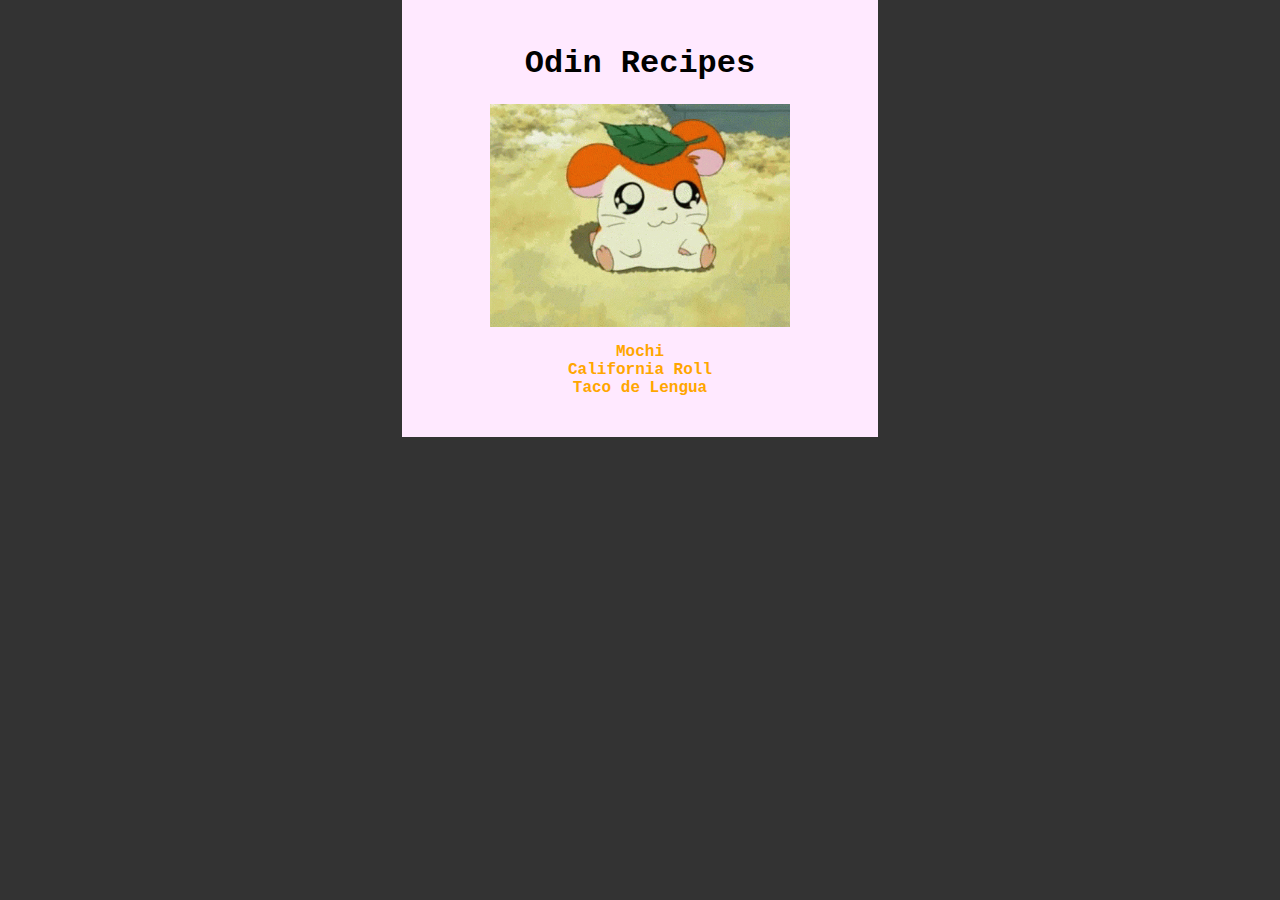
<file: index.html>
<!DOCTYPE html>
<html lang="en">
  <head>
    <meta charset="UTF-8">
    <title>Odin Recipes</title>
    <link rel="stylesheet" href="styles.css">
  </head>

  <body>
    <div class="homepage-body">
      <h1>Odin Recipes</h1>
      <img class="featured-image" src="images/hamtaro.gif" alt="hamtaro putting a leaf on his head">
      <div class="nav-container">
        <ul id="home-list">
          <li><a href="./recipes/mochi.html">Mochi</a></li>
          <li><a href="./recipes/california-roll.html">California Roll</a></li>
          <li><a href="./recipes/taco-de-lengua.html">Taco de Lengua</a></li>
        </ul>
      </div>
    </div>
  </body>
</html>
</file>
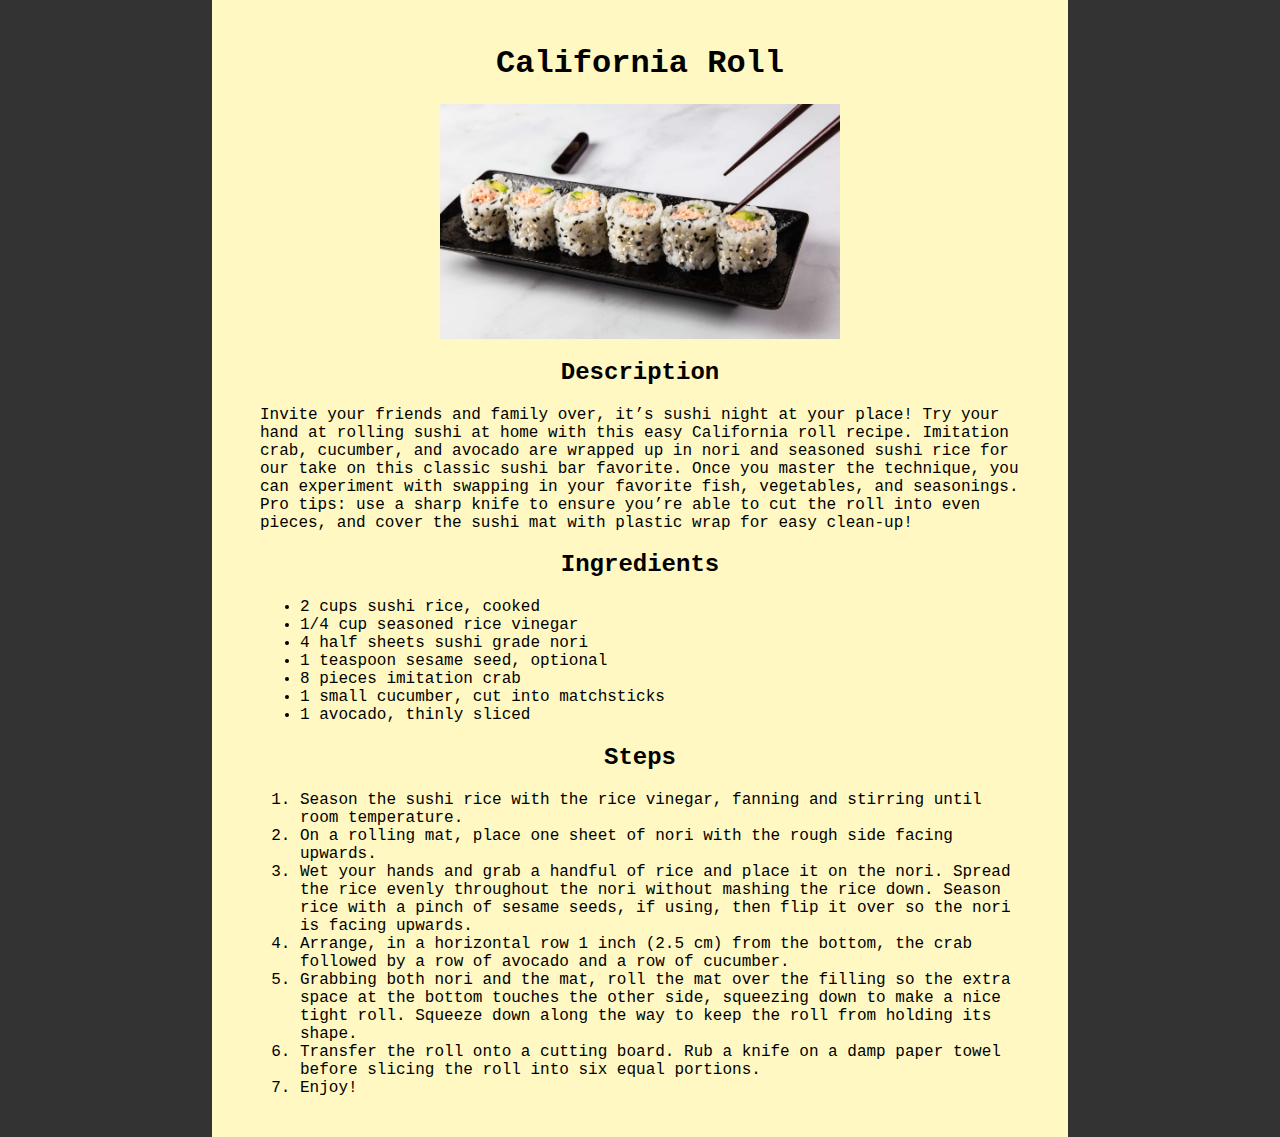
<file: recipes/california-roll.html>
<!DOCTYPE html>
<html lang="en">
  <head>
    <meta charset="UTF-8">
    <title>California Roll Recipe</title>
    <link rel="stylesheet" href="../styles.css">
  </head>

  <body>
    <div class="california-roll-body">
      <h1>California Roll</h1>
      <img class="california-roll" src="../images/california-roll.jpg" alt="plate of sushi">

      <h2>Description</h2>
      <p>Invite your friends and family over, it’s sushi night at your place! Try your hand at rolling sushi at home with this easy California roll recipe. Imitation crab, cucumber, and avocado are wrapped up in nori and seasoned sushi rice for our take on this classic sushi bar favorite. Once you master the technique, you can experiment with swapping in your favorite fish, vegetables, and seasonings. Pro tips: use a sharp knife to ensure you’re able to cut the roll into even pieces, and cover the sushi mat with plastic wrap for easy clean-up!</p>

      <h2>Ingredients</h2>
      <ul>
        <li>2 cups sushi rice, cooked</li>
        <li>1/4 cup seasoned rice vinegar</li>
        <li>4 half sheets sushi grade nori</li>
        <li>1 teaspoon sesame seed, optional</li>
        <li>8 pieces imitation crab</li>
        <li>1 small cucumber, cut into matchsticks</li>
        <li>1 avocado, thinly sliced</li>
      </ul>

      <h2>Steps</h2>
      <ol>
        <li>Season the sushi rice with the rice vinegar, fanning and stirring until room temperature.</li>
        <li>On a rolling mat, place one sheet of nori with the rough side facing upwards.</li>
        <li>Wet your hands and grab a handful of rice and place it on the nori. Spread the rice evenly throughout the nori without mashing the rice down. Season rice with a pinch of sesame seeds, if using, then flip it over so the nori is facing upwards.</li>
        <li>Arrange, in a horizontal row 1 inch (2.5 cm) from the bottom, the crab followed by a row of avocado and a row of cucumber.</li>
        <li>Grabbing both nori and the mat, roll the mat over the filling so the extra space at the bottom touches the other side, squeezing down to make a nice tight roll. Squeeze down along the way to keep the roll from holding its shape.</li>
        <li>Transfer the roll onto a cutting board. Rub a knife on a damp paper towel before slicing the roll into six equal portions.</li>
        <li>Enjoy!</li>
      </ol>
    </div>
  </body>
</html>
</file>
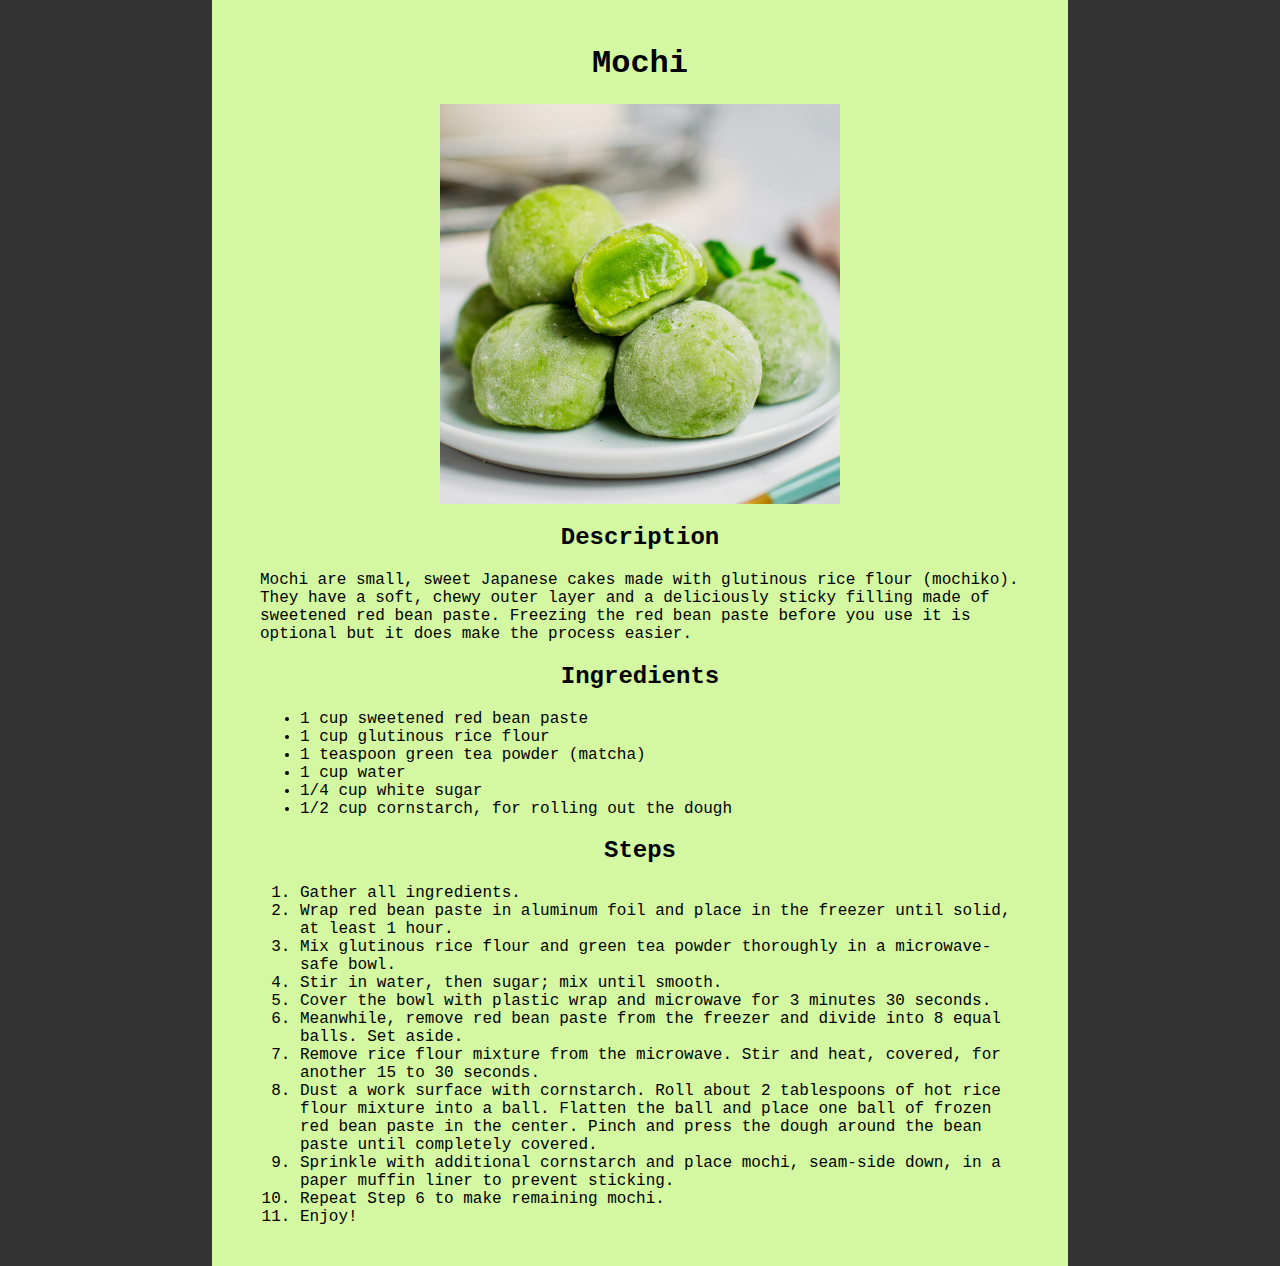
<file: recipes/mochi.html>
<!DOCTYPE html>
<html lang="en">
  <head>
    <meta charset="UTF-8">
    <title>Mochi Recipe</title>
    <link rel="stylesheet" href="../styles.css">
  </head>

  <body>
    <div class="mochi-body">
      <h1>Mochi</h1>
      <img class="mochi" src="../images/mochi.jpg" alt="a plate of delicious mochi">

      <h2>Description</h2>
      <p>Mochi are small, sweet Japanese cakes made with glutinous rice flour (mochiko). They have a soft, chewy outer layer and a deliciously sticky filling made of sweetened red bean paste. Freezing the red bean paste before you use it is optional but it does make the process easier.</p>

      <h2>Ingredients</h2>
      <ul>
        <li>1 cup sweetened red bean paste</li>
        <li>1 cup glutinous rice flour</li>
        <li>1 teaspoon green tea powder (matcha)</li>
        <li>1 cup water</li>
        <li>1/4 cup white sugar</li>
        <li>1/2 cup cornstarch, for rolling out the dough</li>
      </ul>

      <h2>Steps</h2>
      <ol>
        <li>Gather all ingredients.</li>
        <li>Wrap red bean paste in aluminum foil and place in the freezer until solid, at least 1 hour.</li>
        <li>Mix glutinous rice flour and green tea powder thoroughly in a microwave-safe bowl.</li>
        <li>Stir in water, then sugar; mix until smooth.</li>
        <li>Cover the bowl with plastic wrap and microwave for 3 minutes 30 seconds.</li>
        <li>Meanwhile, remove red bean paste from the freezer and divide into 8 equal balls. Set aside.</li>
        <li>Remove rice flour mixture from the microwave. Stir and heat, covered, for another 15 to 30 seconds.</li>
        <li>Dust a work surface with cornstarch. Roll about 2 tablespoons of hot rice flour mixture into a ball. Flatten the ball and place one ball of frozen red bean paste in the center. Pinch and press the dough around the bean paste until completely covered.</li>
        <li>Sprinkle with additional cornstarch and place mochi, seam-side down, in a paper muffin liner to prevent sticking.</li>
        <li>Repeat Step 6 to make remaining mochi.</li>
        <li>Enjoy!</li>
      </ol>
    </div>
  </body>
</html>
</file>
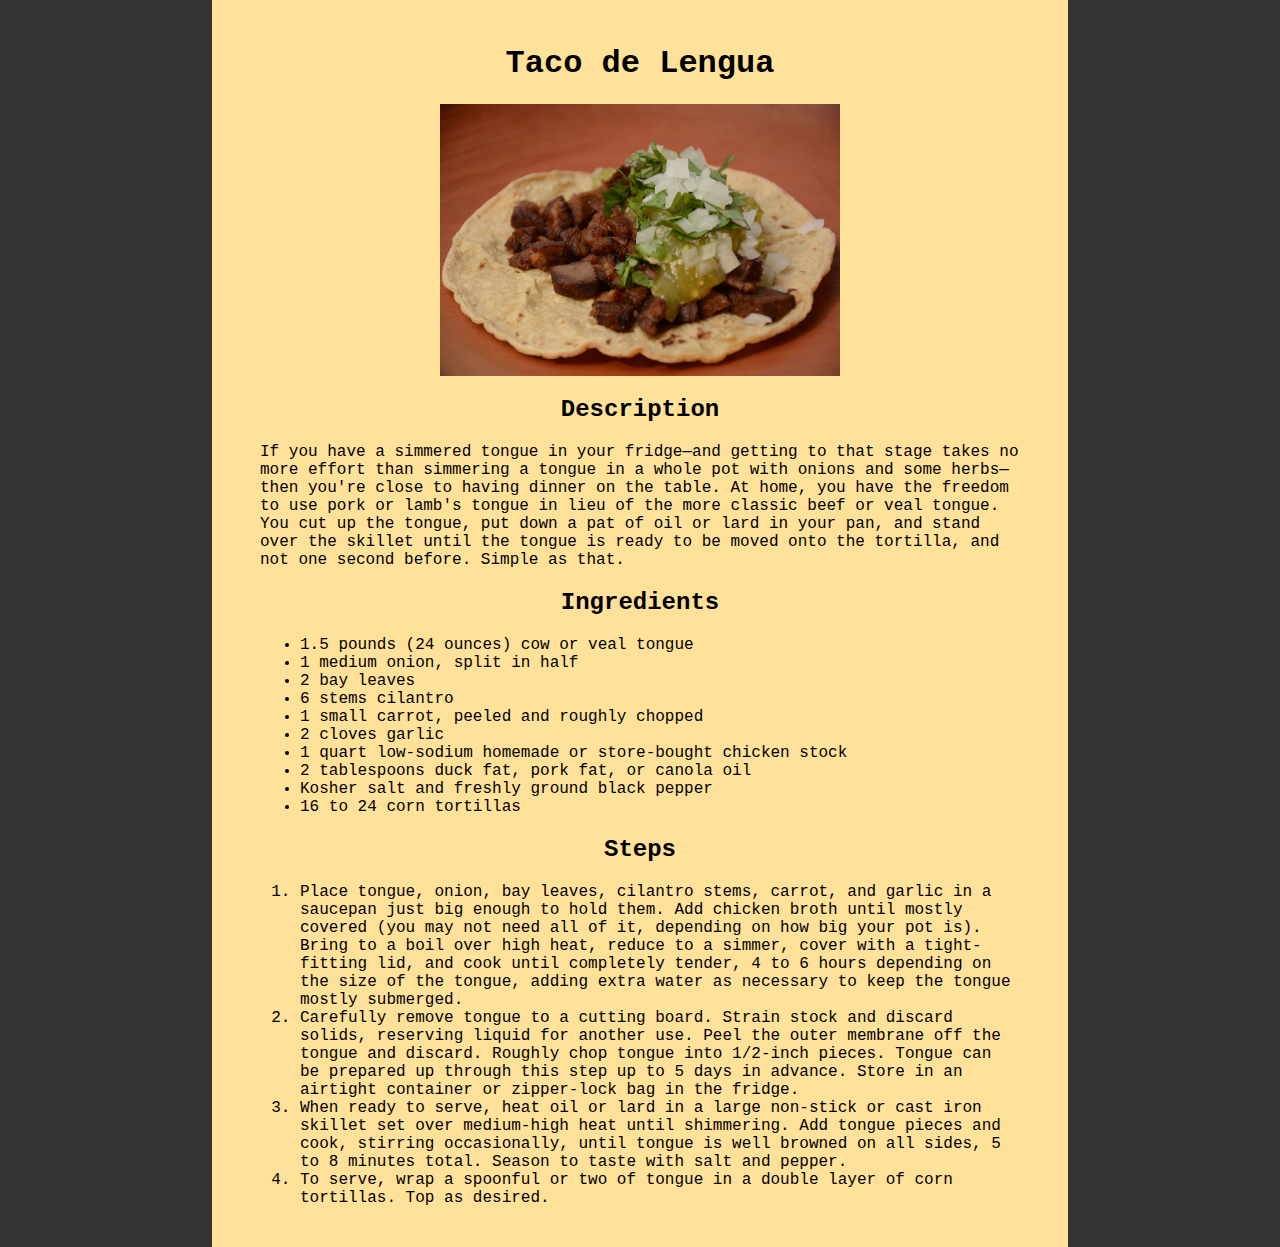
<file: recipes/taco-de-lengua.html>
<!DOCTYPE html>
<html lang="en">
  <head>
    <meta charset="UTF-8">
    <title>Taco de Lengua Recipe</title>
    <link rel="stylesheet" href="../styles.css">
  </head>

  <body>
    <div class="taco-de-lengua-body">
      <h1>Taco de Lengua</h1>
      <img class="taco-de-lengua" src="../images/taco-de-lengua.jpg" alt="a yummy unwrapped taco">

      <h2>Description</h2>
      <p>If you have a simmered tongue in your fridge—and getting to that stage takes no more effort than simmering a tongue in a whole pot with onions and some herbs—then you're close to having dinner on the table. At home, you have the freedom to use pork or lamb's tongue in lieu of the more classic beef or veal tongue. You cut up the tongue, put down a pat of oil or lard in your pan, and stand over the skillet until the tongue is ready to be moved onto the tortilla, and not one second before. Simple as that.</p>

      <h2>Ingredients</h2>
      <ul>
        <li>1.5 pounds (24 ounces) cow or veal tongue</li>
        <li>1 medium onion, split in half</li>
        <li>2 bay leaves</li>
        <li>6 stems cilantro</li>
        <li>1 small carrot, peeled and roughly chopped</li>
        <li>2 cloves garlic</li>
        <li>1 quart low-sodium homemade or store-bought chicken stock</li>
        <li>2 tablespoons duck fat, pork fat, or canola oil</li>
        <li>Kosher salt and freshly ground black pepper</li>
        <li>16 to 24 corn tortillas</li>
      </ul>

      <h2>Steps</h2>
      <ol>
        <li>Place tongue, onion, bay leaves, cilantro stems, carrot, and garlic in a saucepan just big enough to hold them. Add chicken broth until mostly covered (you may not need all of it, depending on how big your pot is). Bring to a boil over high heat, reduce to a simmer, cover with a tight-fitting lid, and cook until completely tender, 4 to 6 hours depending on the size of the tongue, adding extra water as necessary to keep the tongue mostly submerged.</li>
        <li>Carefully remove tongue to a cutting board. Strain stock and discard solids, reserving liquid for another use. Peel the outer membrane off the tongue and discard. Roughly chop tongue into 1/2-inch pieces. Tongue can be prepared up through this step up to 5 days in advance. Store in an airtight container or zipper-lock bag in the fridge.</li>
        <li>When ready to serve, heat oil or lard in a large non-stick or cast iron skillet set over medium-high heat until shimmering. Add tongue pieces and cook, stirring occasionally, until tongue is well browned on all sides, 5 to 8 minutes total. Season to taste with salt and pepper.</li>
        <li>To serve, wrap a spoonful or two of tongue in a double layer of corn tortillas. Top as desired.</li>
      </ol>
    </div>
  </body>
</html>
</file>
<file: styles.css>
* {
  font-family: "Courier New", sans-serif;
}

body {
  background-color: #333;
  margin: 0px;
}

#home-list {
  padding: 0px;
  display: inline-block;
  list-style-type: none;
}

.homepage-body {
  background-color: rgb(255, 233, 255);
  width: 380px;
  padding: 24px 48px;
  margin: 0px auto;
}

.nav-container {
  text-align: center;
}

.featured-image {
  display: block;
  margin: 0px auto;
  width: 300px;
  height: auto;
}

.mochi,
.california-roll,
.taco-de-lengua {
  width: 400px;
  height: auto;
  display: block;
  margin: 0px auto;
}

.mochi-body,
.california-roll-body,
.taco-de-lengua-body {
  width: 760px;
  padding: 24px 48px;
  margin: 0px auto;
}

.mochi-body {
  background-color: #d4f8a2;
}

.california-roll-body {
  background-color: #fff8c2;
}

.taco-de-lengua-body {
  background-color: #ffe19a;
}

h1,
h2 {
  font-weight: 700;
  text-align: center;
}

h1 {
  font-size: 32px;
}

h2 {
  font-size: 24px;
}

p {
  font-size: 16px;
  font-weight: 500;
}

a {
  color: rgb(255, 166, 0);
  text-decoration: none;
  font-weight: 700;
}

a:hover {
  color: rgb(0, 0, 0);
}
</file>
